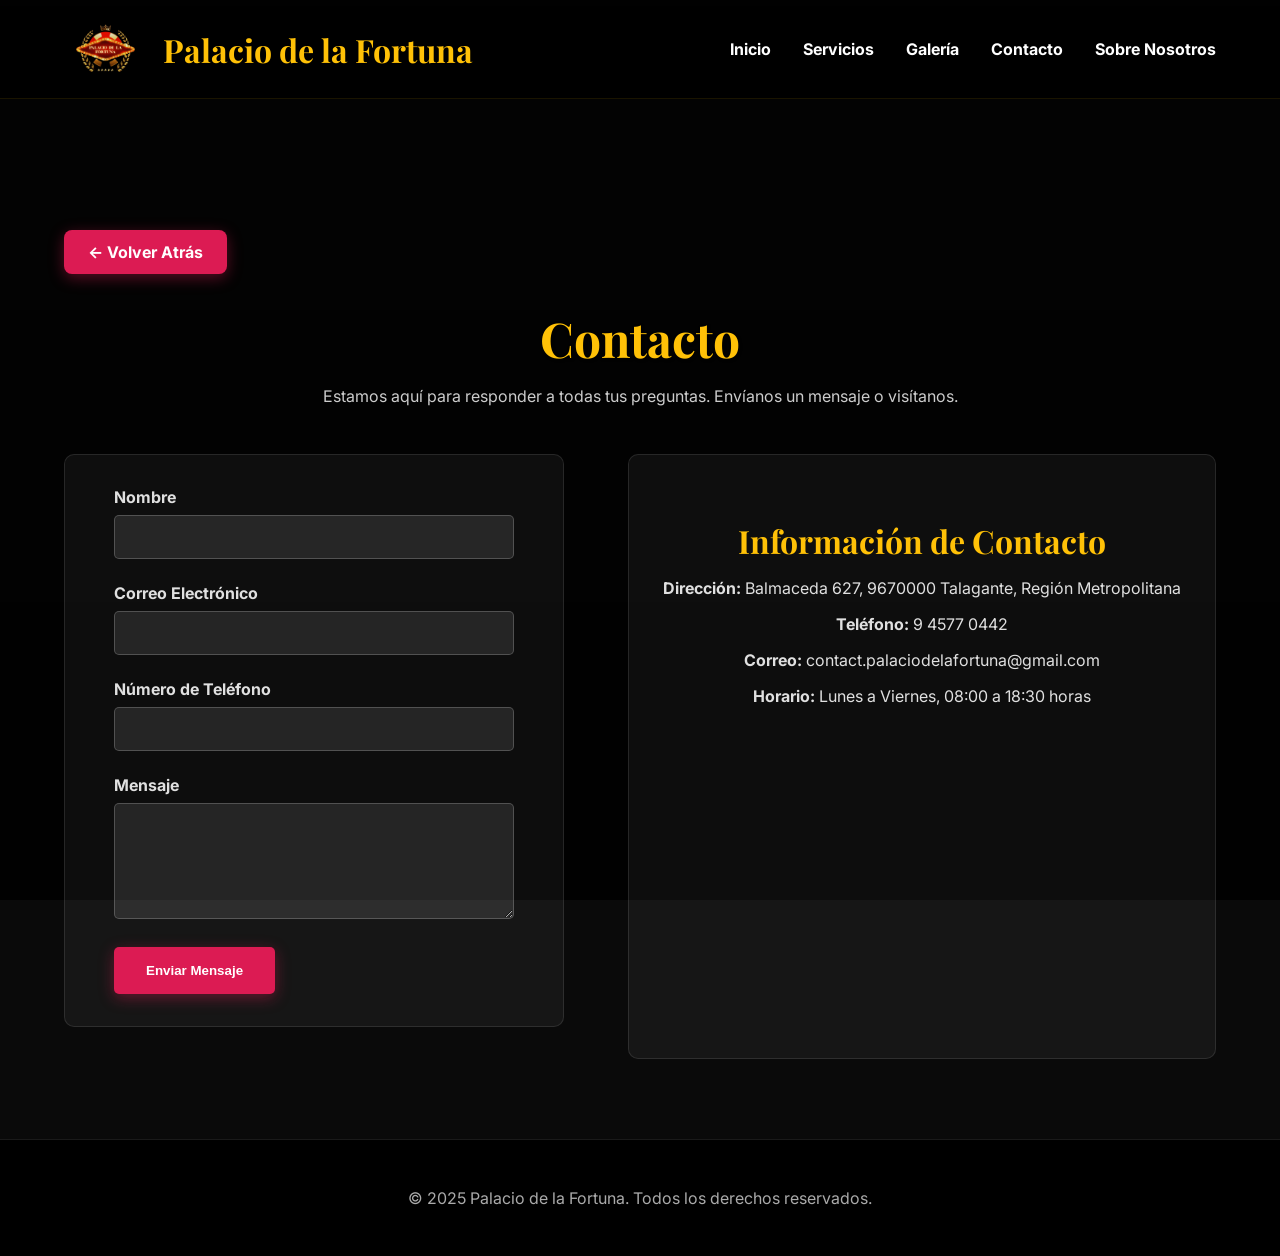
<file: html/contacto.html>
<!DOCTYPE html>
<html lang="es">
<head>
    <meta charset="UTF-8">
    <meta name="viewport" content="width=device-width, initial-scale=1.0">
    <title>Palacio de la Fortuna - Contacto</title>
    <link rel="icon" type="image/png" href="../img/logo_casino.png">
    <link href="https://fonts.googleapis.com/css2?family=Inter:wght@300;400;700&family=Playfair+Display:wght@700&display=swap" rel="stylesheet">
    <link rel="stylesheet" href="../css/global.css">
    <link rel="stylesheet" href="../css/contacto.css">
</head>
<body>
    <div class="background-video-container">
        <video autoplay loop muted playsinline class="background-video" disablepictureinpicture><source src="../img/fondo.mp4" type="video/mp4"></video>
        <div class="background-overlay"></div>
    </div>
    <header class="header">
        <div class="container header-content">
            <a href="../index.html" class="logo-container">
                <img src="../img/logo_casino.png" alt="Logo Palacio de la Fortuna" class="logo-img">
                <h1 class="site-title">Palacio de la Fortuna</h1>
            </a>
            <nav class="main-nav">
                <ul>
                    <li><a href="../index.html">Inicio</a></li>
                    <li><a href="servicios.html">Servicios</a></li>
                    <li><a href="galeria.html">Galería</a></li>
                    <li><a href="contacto.html">Contacto</a></li>
                    <li><a href="sobre-nosotros.html">Sobre Nosotros</a></li>
                </ul>
            </nav>
            <button class="hamburger" aria-label="Abrir menú">
                <span class="hamburger-box">
                    <span class="hamburger-inner"></span>
                </span>
            </button>
        </div>
    </header>
    <main class="main-content">
        <section class="contact-section container">
            <button id="btn-retroceso" class="back-button">← Volver Atrás</button>
            <h2 class="section-title">Contacto</h2>
            <p class="section-subtitle">Estamos aquí para responder a todas tus preguntas. Envíanos un mensaje o visítanos.</p>
            <div class="contact-container">
                <div class="contact-form">
                    <form id="contact-form" action="#" method="POST">
                        <div class="form-group"><label for="name">Nombre</label><input type="text" id="name" name="name" required></div>
                        <div class="form-group"><label for="email">Correo Electrónico</label><input type="email" id="email" name="email" required></div>
                        <div class="form-group"><label for="phone">Número de Teléfono</label><input type="tel" id="phone" name="phone"></div>
                        <div class="form-group"><label for="message">Mensaje</label><textarea id="message" name="message" rows="5" required></textarea></div>
                        <button type="submit" class="submit-button">Enviar Mensaje</button>
                    </form>
                </div>
                <div class="contact-info">
                    <h3>Información de Contacto</h3>
                    <p><strong>Dirección:</strong> Balmaceda 627, 9670000 Talagante, Región Metropolitana</p>
                    <p><strong>Teléfono:</strong> 9 4577 0442 </p>
                    <p><strong>Correo:</strong> contact.palaciodelafortuna@gmail.com</p>
                    <p><strong>Horario:</strong> Lunes a Viernes, 08:00 a 18:30 horas</p>
                    <iframe src="https://www.google.com/maps/embed?pb=!1m18!1m12!1m3!1d207.55303836981528!2d-70.92614424632532!3d-33.661084262784875!2m3!1f0!2f0!3f0!3m2!1i1024!2i768!4f13.1!3m3!1m2!1s0x9662e364d248e2fd%3A0xa634ddb700903fe7!2sInstituto%20de%20Ciencias%20y%20Tecnolog%C3%ADa%20Talagante!5e0!3m2!1ses-419!2scl!4v1756275686512!5m2!1ses-419!2scl" width="90%" height="300" style="border:0;" allowfullscreen="" loading="lazy" referrerpolicy="no-referrer-when-downgrade"></iframe>
                </div>
            </div>
        </section>
    </main>
    <div id="confirmation-modal" class="modal-overlay hidden">
        <div class="modal-content">
            <p class="modal-title">¡Mensaje enviado con éxito!</p>
            <p class="modal-subtitle">Presiona en cualquier lugar para cerrar</p>
        </div>
    </div>
    <footer class="footer">
        <div class="container"><p>© 2025 Palacio de la Fortuna. Todos los derechos reservados.</p></div>
    </footer>
    <script src="../js/global.js"></script>
    <script src="../js/contacto.js"></script>
</body>
</html>
</file>
<file: css/global.css>
a, button {
    -webkit-tap-highlight-color: transparent;
    outline: none;
}
:root {
    --color-gold: #FFC107;
    --color-gold-rich: #FFD700;
    --color-red: #DC1B53;
    --color-dark: #0a0a0a;
    --color-surface: #121212;
    --font-primary: 'Inter', sans-serif;
    --font-secondary: 'Playfair Display', serif;
    --border-radius: 8px;
    --shadow-light: 0 0 15px rgba(255, 193, 7, 0.1);
    --shadow-strong: 0 4px 20px rgba(0, 0, 0, 0.5);
}
*, *::before, *::after {
    box-sizing: border-box;
}
body {
    font-family: var(--font-primary);
    margin: 0;
    padding: 0;
    color: #e0e0e0;
    background-color: var(--color-dark);
    scroll-behavior: smooth;
    overflow-x: hidden;
}
body.menu-open {
    overflow: hidden;
}
.container {
    width: 90%;
    max-width: 1200px;
    margin: 0 auto;
}
.background-video-container {
    position: fixed;
    top: 0;
    left: 0;
    width: 100%;
    height: 100%;
    z-index: -1;
    overflow: hidden;
}
.background-video {
    width: 100%;
    height: 100%;
    object-fit: cover;
}
.background-overlay {
    position: absolute;
    top: 0;
    left: 0;
    width: 100%;
    height: 100%;
    background: linear-gradient(to top, rgba(0,0,0,0.9), rgba(0,0,0,0.6));
}
.header {
    background-color: rgba(0, 0, 0, 0.7);
    position: fixed;
    top: 0;
    left: 0;
    width: 100%;
    z-index: 1000;
    transition: transform 0.3s ease-in-out, padding 0.3s ease-in-out, background-color 0.3s ease-in-out;
    padding: 1.5rem 0;
    border-bottom: 1px solid rgba(255, 193, 7, 0.1);
}
.header.hidden {
    transform: translateY(-100%);
}
.header-content {
    display: flex;
    justify-content: space-between;
    align-items: center;
}
.logo-container {
    display: flex;
    align-items: center;
    gap: 1rem;
    text-decoration: none;
}
.logo-img {
    height: 50px;
}
.site-title {
    font-family: var(--font-secondary);
    font-size: 2rem;
    color: var(--color-gold);
    margin: 0;
    text-shadow: 1px 1px 3px rgba(0, 0, 0, 0.5);
}
.main-nav ul {
    list-style: none;
    margin: 0;
    padding: 0;
    display: flex;
    gap: 2rem;
}
.main-nav a {
    text-decoration: none;
    color: #fff;
    font-weight: 700;
    transition: color 0.3s;
}
.main-nav a:hover {
    color: var(--color-gold);
}
.hamburger {
    display: none;
}
.footer {
    background-color: #000;
    color: #aaa;
    text-align: center;
    padding: 2rem 0;
    border-top: 1px solid rgba(255, 255, 255, 0.1);
}
.back-button {
    display: inline-block;
    background-color: var(--color-red);
    color: #fff;
    padding: 0.75rem 1.5rem;
    border: none;
    border-radius: var(--border-radius);
    font-weight: 700;
    cursor: pointer;
    transition: all 0.3s ease;
    box-shadow: 0 4px 15px rgba(220, 27, 83, 0.4);
    font-family: var(--font-primary);
    font-size: 1rem;
    margin-bottom: 2rem;
    float: left;
}
.back-button:hover {
    background-color: #a81541;
    transform: translateY(-2px);
}
@media (max-width: 768px) {
    .container {
        width: 100%;
        padding: 0 1.5rem;
    }
    .main-nav {
        display: flex;
        flex-direction: column;
        position: fixed;
        top: 0;
        right: 0;
        width: 100%;
        height: 100%;
        background-color: rgba(0, 0, 0, 0.95);
        backdrop-filter: blur(10px);
        -webkit-backdrop-filter: blur(10px);
        justify-content: center;
        align-items: center;
        transform: translateX(100%);
        visibility: hidden;
        transition: transform 0.4s cubic-bezier(0.23, 1, 0.32, 1), visibility 0.4s;
        z-index: 1001;
    }
    .main-nav.active {
        transform: translateX(0);
        visibility: visible;
    }
    .main-nav ul {
        width: 100%;
        flex-direction: column;
        gap: 1.5rem;
        padding: 0;
        text-align: center;
    }
    .main-nav a {
        font-size: 1.8rem;
    }
    .hamburger {
        display: block;
        position: relative;
        width: 40px;
        height: 40px;
        border: none;
        background: transparent;
        z-index: 1002;
    }
    .hamburger-box {
        position: absolute;
        width: 32px;
        height: 24px;
        top: 8px;
        left: 4px;
    }
    .hamburger-inner, .hamburger-inner::before, .hamburger-inner::after {
        width: 32px;
        height: 4px;
        background-color: var(--color-gold);
        border-radius: 4px;
        position: absolute;
        transition: all .25s ease-in-out;
    }
    .hamburger-inner {
        top: 50%;
        transform: translateY(-50%);
    }
    .hamburger-inner::before, .hamburger-inner::after {
        content: '';
        display: block;
    }
    .hamburger-inner::before {
        top: -10px;
    }
    .hamburger-inner::after {
        bottom: -10px;
    }
    .hamburger.is-active .hamburger-inner {
        transform: rotate(45deg);
        background-color: #fff;
    }
    .hamburger.is-active .hamburger-inner::before {
        transform: rotate(-90deg) translate(-10px, 0px);
        background-color: #fff;
    }
    .hamburger.is-active .hamburger-inner::after {
        opacity: 0;
    }
    .site-title {
        font-size: 1.25rem;
    }
}
</file>
<file: css/contacto.css>
.main-content {
    padding-top: 150px;
}
.contact-section {
    padding: 80px 0;
}
.section-title {
    font-family: 'Playfair Display', serif;
    font-size: 3rem;
    text-align: center;
    margin-bottom: 1rem;
    color: #FFC107;
    text-shadow: 1px 1px 3px rgba(0, 0, 0, 0.5);
    clear: both;
}
.section-subtitle {
    text-align: center;
    margin-bottom: 3rem;
    color: #ccc;
}
.contact-container {
    display: flex;
    gap: 4rem;
    justify-content: center;
    align-items: flex-start;
}
.contact-form, .contact-info {
    flex: 1;
    background: rgba(255, 255, 255, 0.05);
    border: 1px solid rgba(255, 255, 255, 0.1);
    border-radius: 10px;
    padding: 2rem;
}
.contact-form {
    display: flex;
    flex-direction: column;
    align-items: center;
    max-width: 500px;
    min-height: 400px;
}
.contact-form form {
    width: 100%;
    max-width: 400px;
}
.contact-info {
    text-align: center;
    min-height: 400px;
}
.contact-info h3 {
    font-family: 'Playfair Display', serif;
    font-size: 2rem;
    color: #FFC107;
    margin-bottom: 1rem;
}
.form-group {
    margin-bottom: 1.5rem;
    text-align: left;
    width: 100%;
}
.form-group label {
    display: block;
    margin-bottom: 0.5rem;
    font-weight: 700;
}
.form-group input, .form-group textarea {
    width: 100%;
    padding: 0.75rem;
    background-color: rgba(255, 255, 255, 0.1);
    border: 1px solid rgba(255, 255, 255, 0.2);
    border-radius: 5px;
    color: #fff;
    font-size: 1rem;
}
.form-group input:focus, .form-group textarea:focus {
    outline: none;
    border-color: #FFC107;
    box-shadow: 0 0 5px rgba(255, 193, 7, 0.5);
}
.submit-button {
    background-color: #DC1B53;
    color: #fff;
    padding: 1rem 2rem;
    border: none;
    border-radius: 5px;
    font-weight: 700;
    cursor: pointer;
    transition: all 0.3s ease;
    box-shadow: 0 4px 15px rgba(220, 27, 83, 0.4);
}
.submit-button:hover {
    background-color: #a81541;
    transform: translateY(-2px);
}
.modal-overlay {
    position: fixed;
    top: 0;
    left: 0;
    width: 100%;
    height: 100%;
    background-color: rgba(0, 0, 0, 0.7);
    display: flex;
    justify-content: center;
    align-items: center;
    z-index: 2000;
    opacity: 1;
    visibility: visible;
    transition: opacity 0.5s ease;
    backdrop-filter: blur(5px);
}
.modal-overlay.hidden {
    opacity: 0;
    visibility: hidden;
}
.modal-content {
    background-color: #1a1a1a;
    padding: 3rem;
    border-radius: 10px;
    text-align: center;
    box-shadow: 0 0 20px rgba(255, 193, 7, 0.5);
    border: 1px solid #FFC107;
    transform: scale(1);
    transition: transform 0.3s ease;
}
.modal-overlay.hidden .modal-content {
    transform: scale(0.9);
}
.modal-title {
    font-family: 'Playfair Display', serif;
    font-size: 2rem;
    color: #FFC107;
    margin-bottom: 1rem;
}
.modal-subtitle {
    font-size: 1rem;
    color: rgba(255, 255, 255, 0.5);
    margin: 0;
}
@media (max-width: 768px) {
    .contact-container {
        flex-direction: column;
    }
    .contact-form, .contact-info {
        width: 100%;
        max-width: none;
    }
}
</file>
